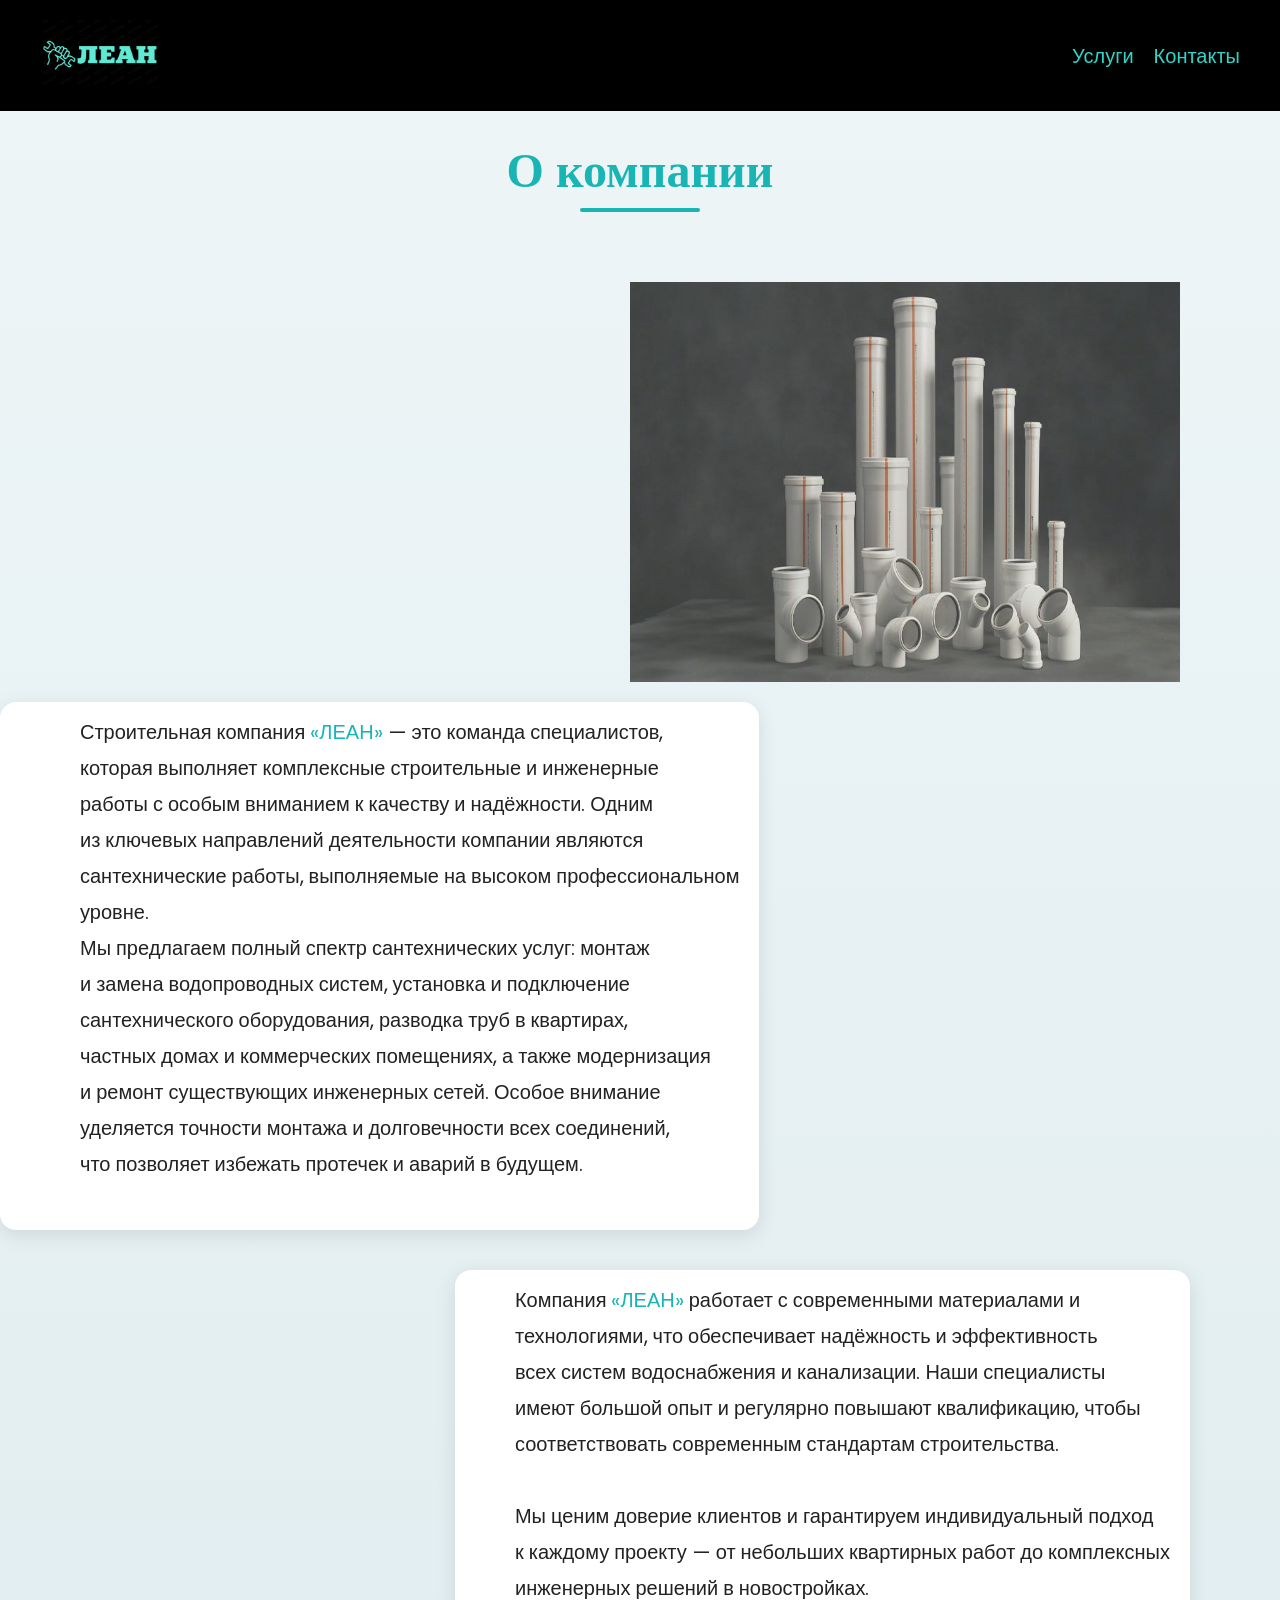
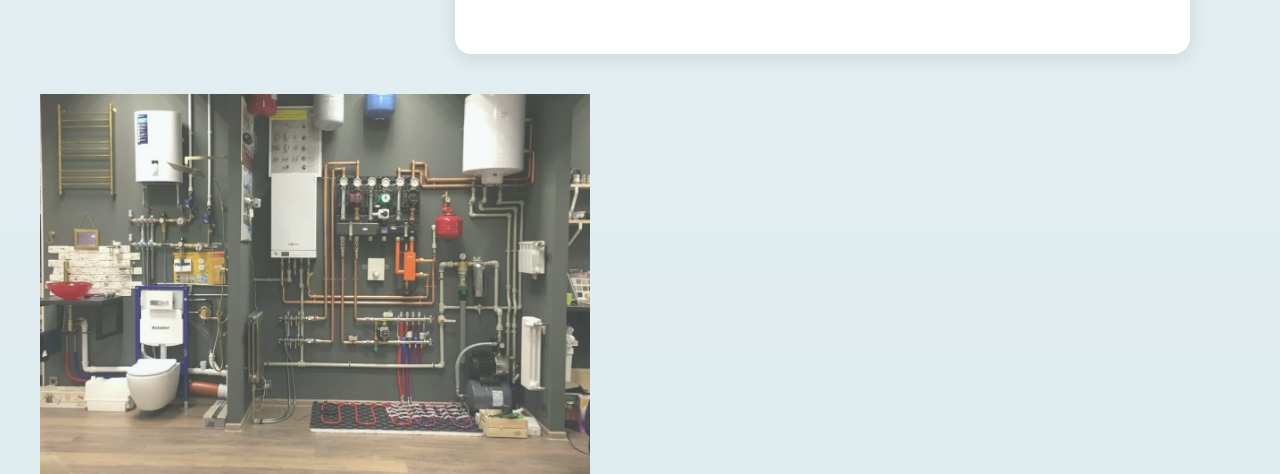
<file: index.html>
<!DOCTYPE html>
<html lang="en">
<head>
    <meta charset="UTF-8">
    <meta name="viewport" content="width=device-width, initial-scale=1.0">
    <title>О нас</title>
    <link rel="stylesheet" href="style.css">
    <link rel="preconnect" href="https://fonts.googleapis.com">
    <link rel="preconnect" href="https://fonts.gstatic.com" crossorigin>
    <link href="https://fonts.googleapis.com/css2?family=Poppins:wght@300;400;600&display=swap" rel="stylesheet">
</head>
<body>

    <header class="header">

        <a href="index.html" class="logo">
            <img src="logo.png" alt="Логотип">
        </a>    

        <nav class="nav">
            <a href="cervices.html">Услуги</a>
            <a href="contacts.html">Контакты</a>
        </nav>

    </header>

    <h1 style="
  text-align:center;
  color:#19b5b5;
  font-size:48px;
  margin-bottom:10px;
">
  О компании
</h1>

<div style="
  width:120px;
  height:4px;
  background:#19b5b5;
  margin:auto;
  border-radius:10px;
"></div>
    
    <img src="1.jpg" alt="Сантехника" class="pic1">
    <div>    
        <pre>
            Строительная компания <span style="color:#19b5b5">«ЛЕАН»</span> — это команда специалистов, 
            которая выполняет комплексные строительные и инженерные 
            работы с особым вниманием к качеству и надёжности. Одним
            из ключевых направлений деятельности компании являются
            сантехнические работы, выполняемые на высоком профессиональном
            уровне.
            Мы предлагаем полный спектр сантехнических услуг: монтаж 
            и замена водопроводных систем, установка и подключение
            сантехнического оборудования, разводка труб в квартирах, 
            частных домах и коммерческих помещениях, а также модернизация
            и ремонт существующих инженерных сетей. Особое внимание
            уделяется точности монтажа и долговечности всех соединений,
            что позволяет избежать протечек и аварий в будущем.
        </pre>
    </div>
    <pre style="float: right; margin-right: 90px;">
        Компания <span style="color:#19b5b5">«ЛЕАН»</span> работает с современными материалами и 
        технологиями, что обеспечивает надёжность и эффективность
        всех систем водоснабжения и канализации. Наши специалисты
        имеют большой опыт и регулярно повышают квалификацию, чтобы 
        соответствовать современным стандартам строительства.

        Мы ценим доверие клиентов и гарантируем индивидуальный подход
        к каждому проекту — от небольших квартирных работ до комплексных
        инженерных решений в новостройках.
    </pre>
    <img src="2.jpg" alt="Сантехника" class="pic2">
    <br>
     
</body>
</html>
</file>
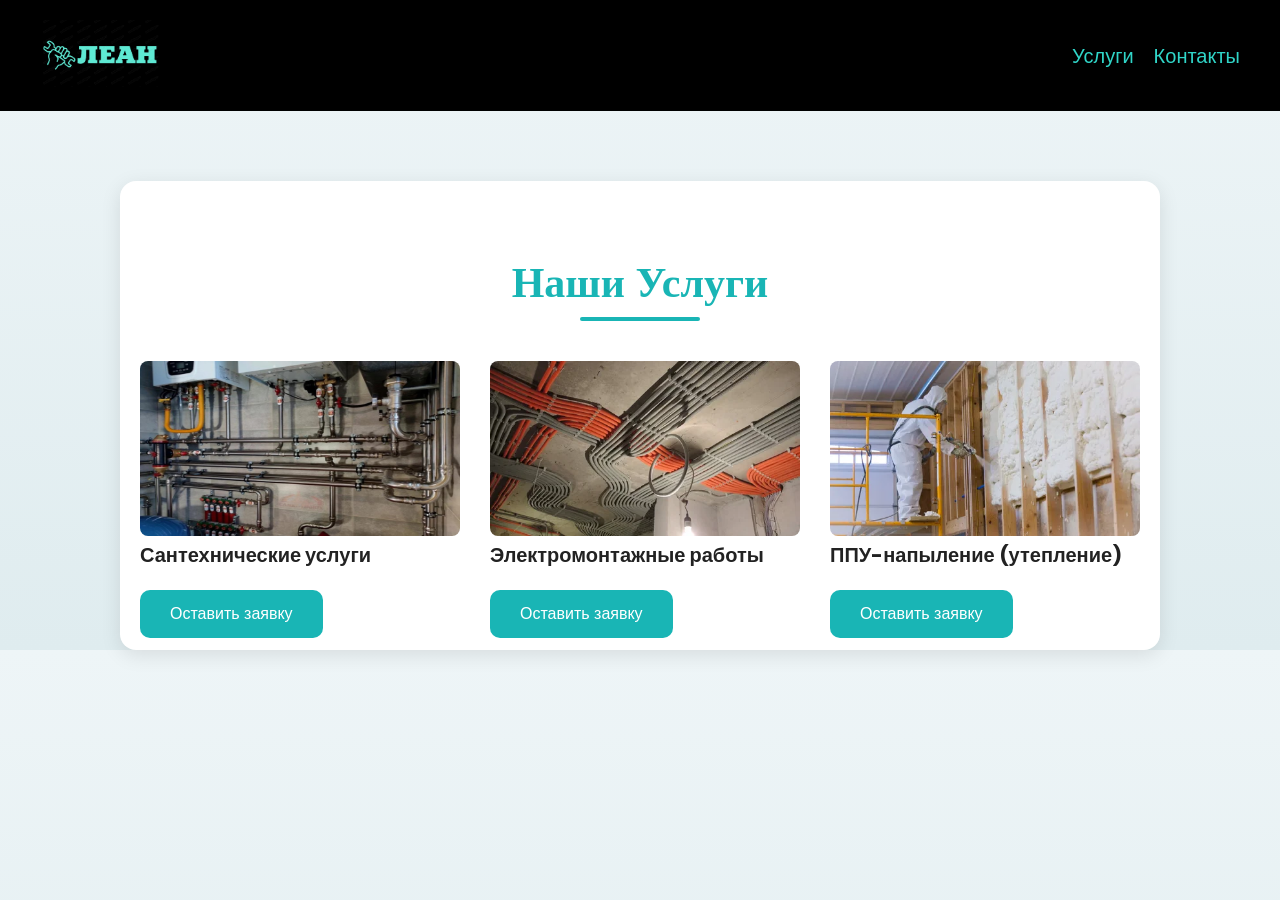
<file: cervices.html>
<!DOCTYPE html>
<html lang="en">
<head>
    <meta charset="UTF-8">
    <meta name="viewport" content="width=device-width, initial-scale=1.0">
    <title>Услуги</title>
    <link rel="stylesheet" href="style.css">
    <link rel="preconnect" href="https://fonts.googleapis.com">
    <link rel="preconnect" href="https://fonts.gstatic.com" crossorigin>
    <link href="https://fonts.googleapis.com/css2?family=Poppins:wght@300;400;600&display=swap" rel="stylesheet">
</head>
<body>
    <header class="header">

        <a href="index.html" class="logo">
            <img src="logo.png" alt="Логотип">
        </a>    

        <nav class="nav">
            <a href="cervices.html">Услуги</a>
            <a href="contacts.html">Контакты</a>
        </nav>
    </header>
    <div class="uslugi">
        <h1 style="
            text-align: center;
            color: #19b5b5;
            font-size: 42px;
            margin-bottom: 10px;
            ">
            Наши Услуги
        </h1>
        <div style="
         width:120px;
         height:4px;
         background:#19b5b5;
         margin:0 auto 40px;
         border-radius:10px;
        "></div>
        <div style="
        display:flex;
         gap:40px;
        flex-wrap:wrap;
        align-items:center;
        justify-content:space-between;
        ">
        </div>

        <div class="img-row">

            <div class="img-item">
                <img src="3.jpg" alt="Сантехника" style="height: 175px; width: 320px;">
                <div class="caption">
                    <strong>Сантехнические услуги</strong>
                </div>
                <button style="
                margin-top:20px;
                background:#19b5b5;
                color:white;
                border:none;
                padding:15px 30px;
                border-radius:10px;
                font-size:16px;
                cursor:pointer;
                transition:0.3s;
                ">
                Оставить заявку
                </button>
            </div>

            <div class="img-item">
                <img src="4.webp" alt="Электрика">
                <div class="caption">
                    <strong>Электромонтажные работы</strong>
                </div>
                <button style="
                margin-top:20px;
                background:#19b5b5;
                color:white;
                border:none;
                padding:15px 30px;
                border-radius:10px;
                font-size:16px;
                cursor:pointer;
                transition:0.3s;
                ">
                Оставить заявку
                </button>
            </div>
            
            <div class="img-item">
                <img src="5.webp" alt="ППУ">
                <div class="caption">
                    <strong>ППУ-напыление (утепление)</strong>
                </div>
                <button style="
                margin-top:20px;
                background:#19b5b5;
                color:white;
                border:none;
                padding:15px 30px;
                border-radius:10px;
                font-size:16px;
                cursor:pointer;
                transition:0.3s;
                ">
                Оставить заявку
                </button>
            </div>


        </div>

</body>
</html>
</file>
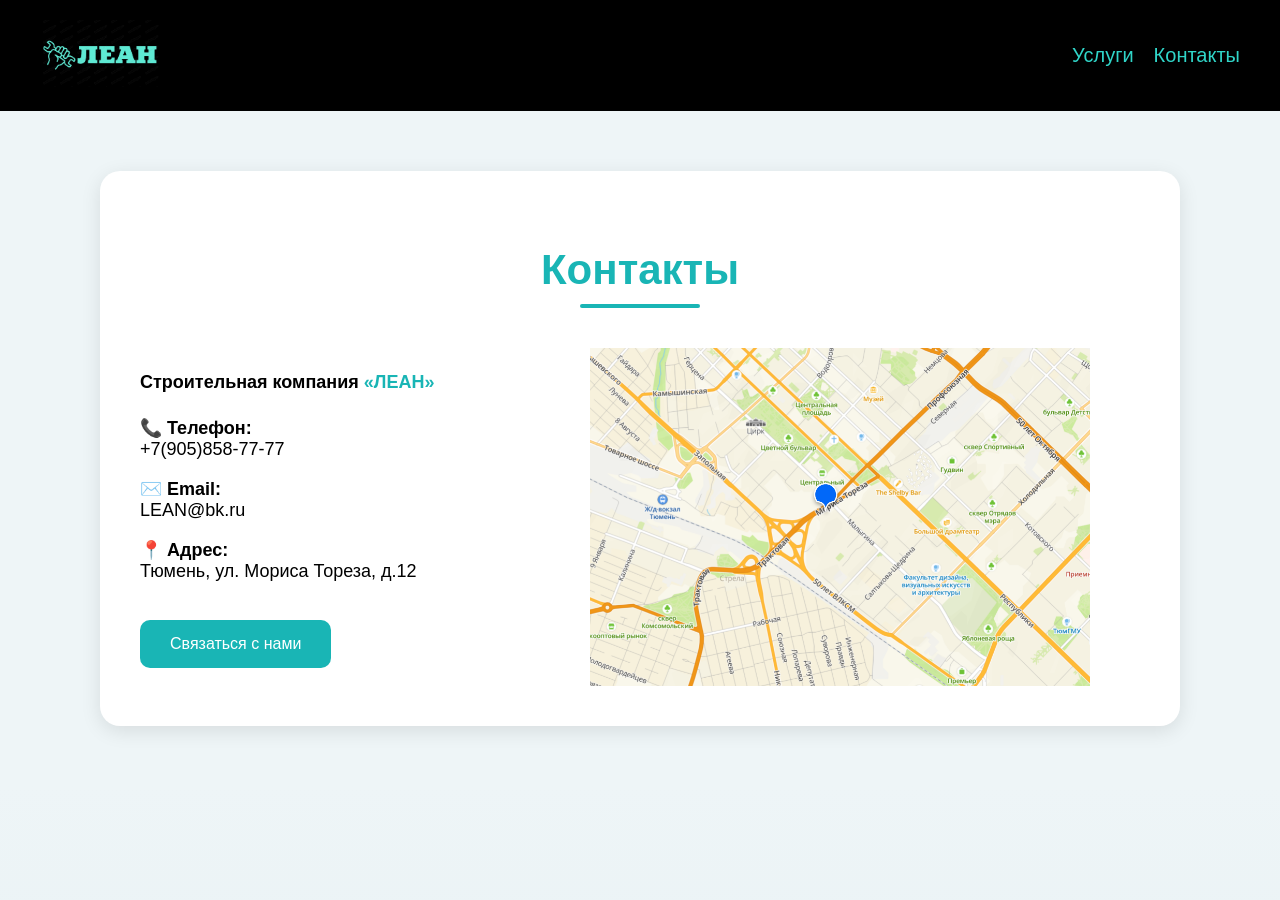
<file: contacts.html>
<!DOCTYPE html>
<html lang="en">
<head>
    <meta charset="UTF-8">
    <meta name="viewport" content="width=device-width, initial-scale=1.0">
    <title>Контакты</title>
    <link rel="stylesheet" href="style.css">
</head>
<body>
    
    <header class="header">

        <a href="index.html" class="logo">
            <img src="logo.png" alt="Логотип">
        </a>    

        <nav class="nav">
            <a href="cervices.html">Услуги</a>
            <a href="contacts.html">Контакты</a>
        </nav>

    </header>

    
    <section style="
    background:#eef5f7;
    padding:60px 20px;
    font-family:Arial, sans-serif;
    ">

      <div style="
        max-width:1000px;
        margin:auto;
        background:white;
        border-radius:20px;
        padding:40px;
        box-shadow:0 5px 20px rgba(0,0,0,0.1);
        ">

        <h2 style="
         text-align:center;
         color:#19b5b5;
         font-size:42px;
         margin-bottom:10px;
        ">
         Контакты
        </h2>

        <div style="
         width:120px;
         height:4px;
         background:#19b5b5;
         margin:0 auto 40px;
         border-radius:10px;
        "></div>

          <div style="
          display:flex;
          gap:40px;
          flex-wrap:wrap;
          align-items:center;
          justify-content:space-between;
          ">

        <!-- Текст -->
        <div style="flex:1; min-width:300px;">

          <img src="geo.png" alt="Геопозиция" style="
          display: flex;
          float: right;
          width: 500px;
          margin-right: 50px;
          ">
          
        <p style="font-size:18px; line-height:1.8;">
          <strong>Строительная компания <span style="color: #19b5b5;">«ЛЕАН»</span></strong>
        </p>

        <p style="font-size:18px;">
          📞 <strong>Телефон:</strong><br>
          +7(905)858-77-77
        </p>
        
        <p style="font-size:18px;">
          ✉️ <strong>Email:</strong><br>
          LEAN@bk.ru
        </p>

        <p style="font-size:18px;">
          📍 <strong>Адрес:</strong><br>
        Тюмень, ул. Мориса Тореза, д.12
        </p>

        <button style="
          margin-top:20px;
          background:#19b5b5;
          color:white;
          border:none;
          padding:15px 30px;
          border-radius:10px;
          font-size:16px;
          cursor:pointer;
          transition:0.3s;
        "
            onmouseover="this.style.background='#128c8c'"
        onmouseout="this.style.background='#19b5b5'">
          Связаться с нами
        </button>

      </div>
      

    </div>

  </div>

</section>
</body>
</html>
</file>
<file: style.css>
body {
  margin: 0;        
  background: linear-gradient(to bottom, #eef5f7, #dfecef);
}

.header {
  display: flex;
  justify-content: space-between;
  align-items: center;
  padding: 20px 40px;
  background-color: black;
}

.logo img {
  width: 120px;
}

.nav {
  display: flex;
  gap: 20px;
}

.nav a {
  color: #30d5c8;
  text-decoration: none;
  font-size: 20px;
  font-family: 'Poppins', sans-serif;
}   

pre {
    display: inline-block;
    background: white;
    padding: 12px 20px;
    border-radius: 16px;
    box-shadow:0 5px 20px rgba(0,0,0,0.1);

    color: #222;
    font-size: 20px;
    font-family: 'Poppins', sans-serif;
    line-height: 1.8;
    max-width: 800px;
}

.pic1 {
    float: right;
    opacity: 0.75;
    width: 550px;
    height: 400px;
    margin-right: 100px;
    padding-top: 70px;
}

.pic2 {
    float: left;
    opacity: 0.75;
    padding-top: 20px;
    width: 550px;
    height: 380px;
    margin-left: 40px;
} 

.badge {
    max-width: 1000px;
    margin: auto;
    box-shadow: 0 5px 20px rgba(0,0,0,0.1);
    background: white;
    padding: 12px 20px;
    border-radius: 16px;
}

.uslugi {
    max-width: 1000px;
    margin: auto;
    box-shadow: 0 5px 20px rgba(0,0,0,0.1);
    background: white;
    padding: 12px 20px;
    border-radius: 16px;
    margin-top: 70px;
    padding-top: 50px;
}

.img-row {
  display: flex;
  justify-content: space-between; /* равномерное распределение с отступами */
  gap: 30px; /* расстояние между картинками */
}

.img-row img {
  width: 100%; /* 4 картинки + 3 отступа */
  height: auto;
  border-radius: 8px;
}

.caption {
    color: #222;
    font-size: 20px;
    font-family: 'Poppins', sans-serif;
}
</file>
